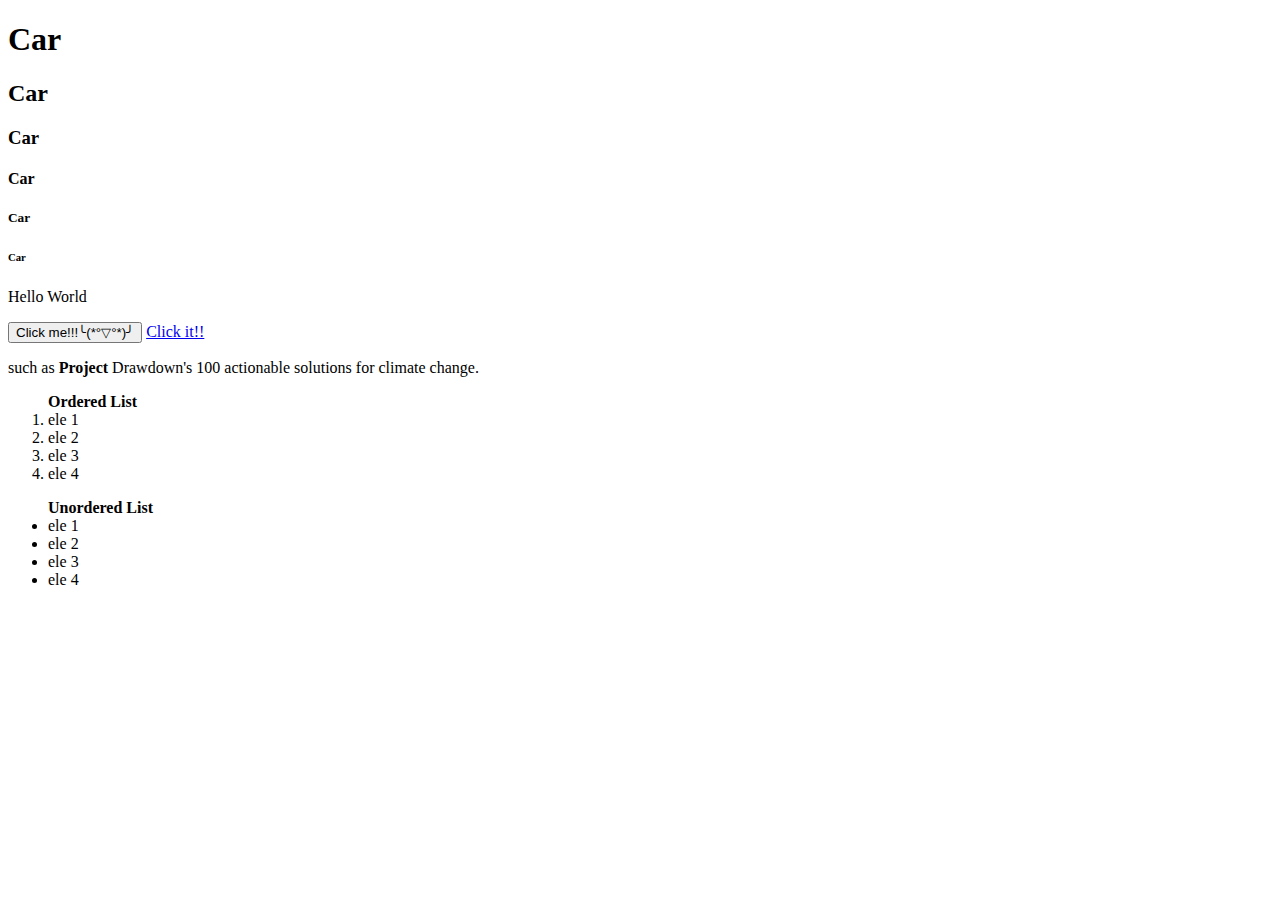
<file: index.html>
<!DOCTYPE html>

<head>
    <meta charset="UTF-8">
    <meta name="viewport" content="width=device-width, initial-scale=1.0">
    <title>Sriram.N Assignment</title>
</head>

<body>
    <h1>Car</h1>
    <h2>Car</h2>
    <h3>Car</h3>
    <h4>Car</h4>
    <h5>Car</h5>
    <h6>Car</h6>

    <p>Hello World</p>
    <button >Click me!!!╰(*°▽°*)╯</button>
    <a href="/head.html">Click it!!</a>
    <p>such as <b>Project</b> Drawdown's 100 actionable solutions for climate change.</p>
    <ol><b>Ordered List</b>
        <li>ele 1</li>
        <li>ele 2</li>
        <li>ele 3</li>
        <li>ele 4</li>
    </ol>
    <ul><b>Unordered List</b>
        <li>ele 1</li>
        <li>ele 2</li>
        <li>ele 3</li>
        <li>ele 4</li>
    </ul>
</body>


</html>
</file>
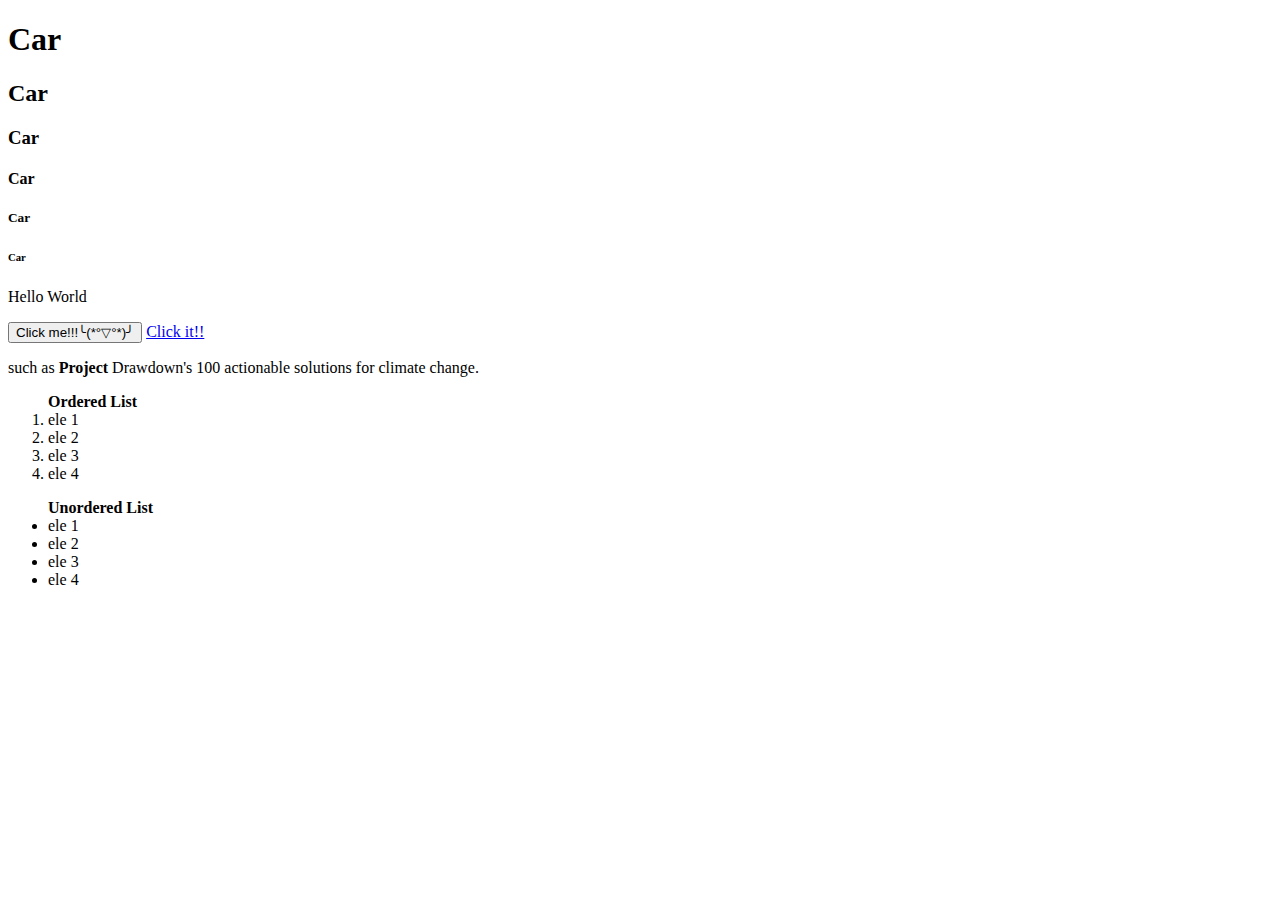
<file: Index.html>
<!DOCTYPE html>

<head>
    <meta charset="UTF-8">
    <meta name="viewport" content="width=device-width, initial-scale=1.0">
    <title>Sriram.N Assignment</title>
</head>

<body>
    <h1>Car</h1>
    <h2>Car</h2>
    <h3>Car</h3>
    <h4>Car</h4>
    <h5>Car</h5>
    <h6>Car</h6>

    <p>Hello World</p>
    <button >Click me!!!╰(*°▽°*)╯</button>
    <a href="C://DNYX//Assignments//head.html">Click it!!</a>
    <p>such as <b>Project</b> Drawdown's 100 actionable solutions for climate change.</p>
    <ol><b>Ordered List</b>
        <li>ele 1</li>
        <li>ele 2</li>
        <li>ele 3</li>
        <li>ele 4</li>
    </ol>
    <ul><b>Unordered List</b>
        <li>ele 1</li>
        <li>ele 2</li>
        <li>ele 3</li>
        <li>ele 4</li>
    </ul>
</body>


</html>
</file>
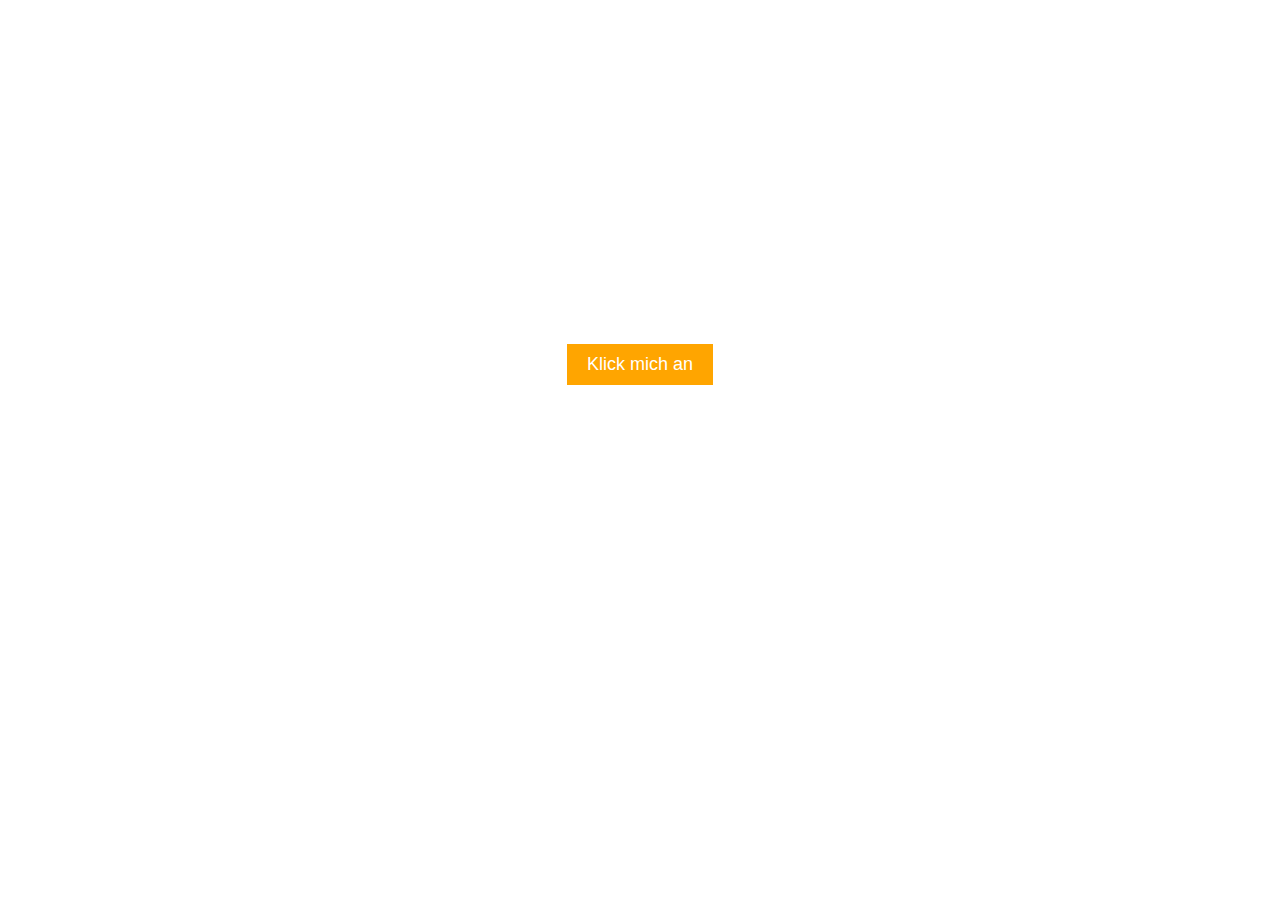
<file: Assignment-3/Index.html>
<!DOCTYPE html>
<html lang="en">
<head>
    <title>Aufgabenliste</title>
    <link rel="stylesheet" href="Style.css">
</head>
<body>
    <div class="Context">
        <h1><b>ToDo List</b></h1>
        <h2>Es gibt keinen Sieg ohne Opfer</h2>
        <h3>Meine täglichen Aufgaben sind</h3>
        <h4>Lese Romane</h4>
        <p>Ich lese derzeit einen Roman namens The Avalon of Five Elements, der zum Genre der Kampfkunst gehört und ein chinesischer Roman ist. Der Link dazu ist unten angegeben</p>
        <a href="https://novelfull.com/the-avalon-of-five-elements.html" class="sb">Klick mich an</a>
        <p>Ich habe ungefähr 85 Kapitel durchgearbeitet und es ist bis jetzt interessant</p>
    </div>
</body>
</html>
</file>
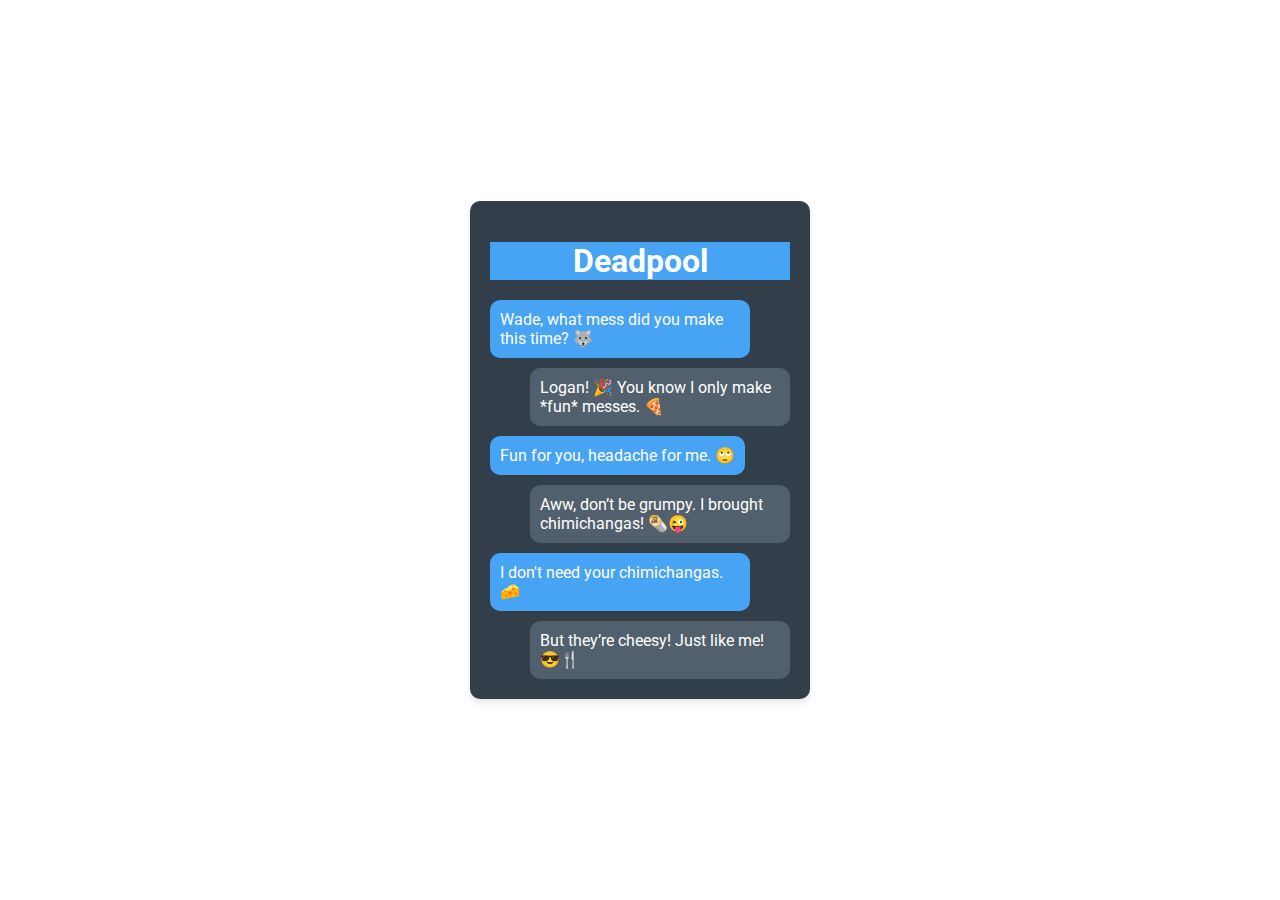
<file: Assignment-4/Index.html>
<!DOCTYPE html>
<html lang="en">
<head>
    <meta charset="UTF-8">
    <meta name="viewport" content="width=device-width, initial-scale=1.0">
    <title>Chat Page</title>
    <link href="https://fonts.googleapis.com/css2?family=Roboto:wght@400;700&display=swap" rel="stylesheet">
    <link rel="stylesheet" href="Style.css">
</head>
<body>
    <div class="Chat">
        <h1 class="contact">Deadpool</h1>
        <div class="Chatdetails">
            <div class="m s">Wade, what mess did you make this time? 🐺</div>
            <div class="m r">Logan! 🎉 You know I only make *fun* messes. 🍕</div>
            <div class="m s">Fun for you, headache for me. 🙄</div>
            <div class="m r">Aww, don’t be grumpy. I brought chimichangas! 🌯😜</div>
            <div class="m s">I don't need your chimichangas. 🧀</div>
            <div class="m r">But they’re cheesy! Just like me! 😎🍴</div>
        </div>
    </div>
</body>
</html>
</file>
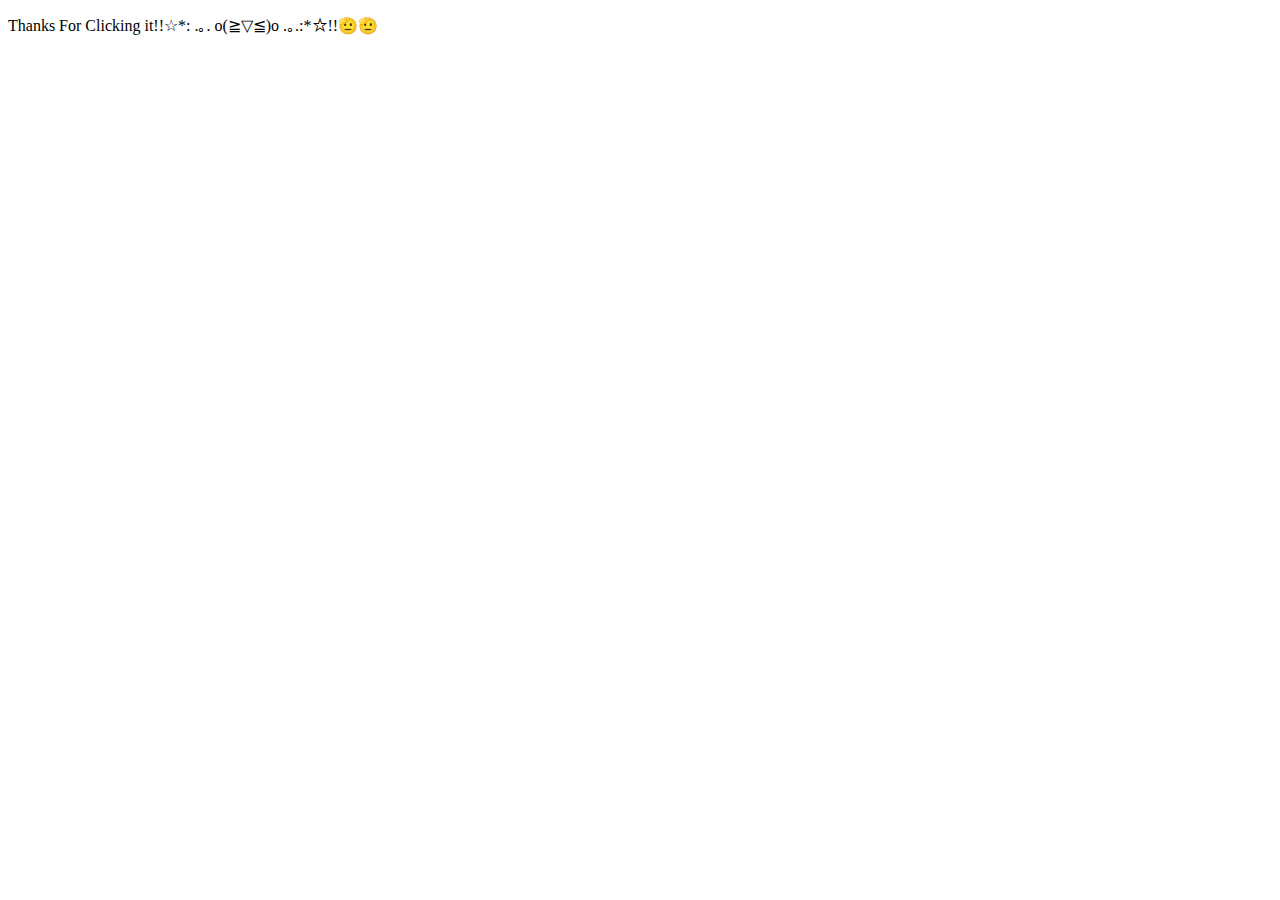
<file: head.html>
<!DOCTYPE html>
<html lang="en">
<head>
    <meta charset="UTF-8">
    <meta name="viewport" content="width=device-width, initial-scale=1.0">
    <title>You Clicked it🫡</title>
</head>
<body>
    <p>Thanks For Clicking it!!☆*: .｡. o(≧▽≦)o .｡.:*☆!!🫡🫡</p>
</body>
</html>
</file>
<file: Assignment-3/Style.css>
body {
    font-family: 'Roboto', sans-serif;
    background: url('https://ik.imagekit.io/4z8covdo9/Full%20stack/todolistbg.png?updatedAt=1700761069523') no-repeat center center fixed;
    background-size: cover;
    margin: 0;
    padding: 0;
    height: 100vh;
    color: #fff;
}

h1 {
    text-align: center;
    margin-top: 20px;
}

p {
    text-align: center;
}

.Context p {
    text-align: left;
    padding: 0 20px;
}

.sb {
    background-color: orange;
    color: white;
    border: none;
    padding: 10px 20px;
    font-size: 18px;
    text-decoration: none;
    display: inline-block;
    text-align: center;
    margin-top: 10px;
}

.Context {
    flex-grow: 1;
    display: flex;
    flex-direction: column;
    justify-content: center;
    align-items: center;
}
</file>
<file: Assignment-4/Style.css>
body {
    margin: 0;
    font-family: 'Roboto', sans-serif;
    background-size: cover;
    display: flex;
    justify-content: center;
    align-items: center;
    height: 100vh;
    color: #ffffff;
}

.Chat {
    width: 300px;
    background-image: url('https://d1tgh8fmlzexmh.cloudfront.net/ccbp-static-website/chatbg.png');
    background-color: #323f4b;
    border-radius: 10px;
    padding: 20px;
    box-shadow: 0px 4px 6px rgba(0, 0, 0, 0.1);
}
.contact {
    text-align: center;
    margin-bottom: 20px;
    background-color: #47a3f3;
}

.Chatdetails {
    display: flex;
    flex-direction: column;
    gap: 10px;
}

.m {
    padding: 10px;
    border-radius: 10px;
    max-width: 80%;
}

.s {
    background-color: #47a3f3;
    align-self: flex-start;
}

.r {
    background-color: #52606d;
    align-self: flex-end;
}
</file>
